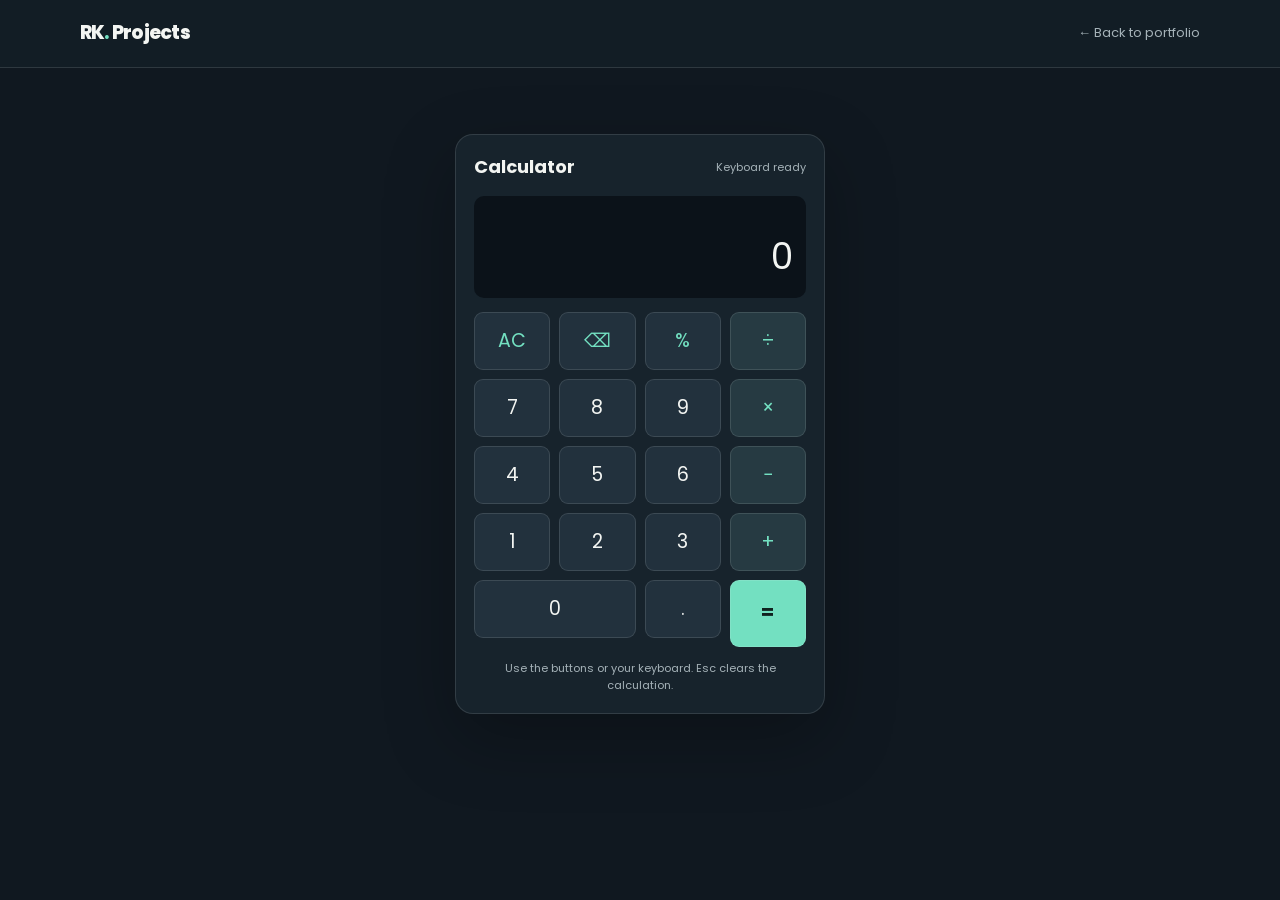
<file: PORTFOLIO-main/projects/calculator.html>
<!doctype html>
<html lang="en">
<head>
  <meta charset="utf-8">
  <meta name="viewport" content="width=device-width, initial-scale=1">
  <meta name="theme-color" content="#101820">
  <title>Calculator | Interactive Demo</title>
  <link rel="stylesheet" href="demo.css">
</head>
<body>
  <header class="demo-topbar">
    <a class="demo-brand" href="../index.html#projects">RK<span>.</span> Projects</a>
    <a class="back-link" href="../index.html#projects">← Back to portfolio</a>
  </header>
  <main class="demo-main calculator-wrap">
    <section class="calculator" aria-label="Calculator">
      <div class="calc-heading"><h1>Calculator</h1><span>Keyboard ready</span></div>
      <div class="calc-display" aria-live="polite" aria-atomic="true">
        <div class="calc-expression" id="calc-expression"></div>
        <div class="calc-result" id="calc-result">0</div>
      </div>
      <div class="calc-keys" id="calc-keys">
        <button class="calc-key function" data-action="clear">AC</button>
        <button class="calc-key function" data-action="backspace" aria-label="Backspace">⌫</button>
        <button class="calc-key function" data-action="percent">%</button>
        <button class="calc-key operator" data-operator="÷">÷</button>
        <button class="calc-key" data-digit="7">7</button><button class="calc-key" data-digit="8">8</button><button class="calc-key" data-digit="9">9</button>
        <button class="calc-key operator" data-operator="×">×</button>
        <button class="calc-key" data-digit="4">4</button><button class="calc-key" data-digit="5">5</button><button class="calc-key" data-digit="6">6</button>
        <button class="calc-key operator" data-operator="−">−</button>
        <button class="calc-key" data-digit="1">1</button><button class="calc-key" data-digit="2">2</button><button class="calc-key" data-digit="3">3</button>
        <button class="calc-key operator" data-operator="+">+</button>
        <button class="calc-key zero" data-digit="0">0</button><button class="calc-key" data-action="decimal">.</button>
        <button class="calc-key equals" data-action="equals">=</button>
      </div>
      <p class="calc-note">Use the buttons or your keyboard. Esc clears the calculation.</p>
    </section>
  </main>
  <script src="calculator.js"></script>
</body>
</html>
</file>
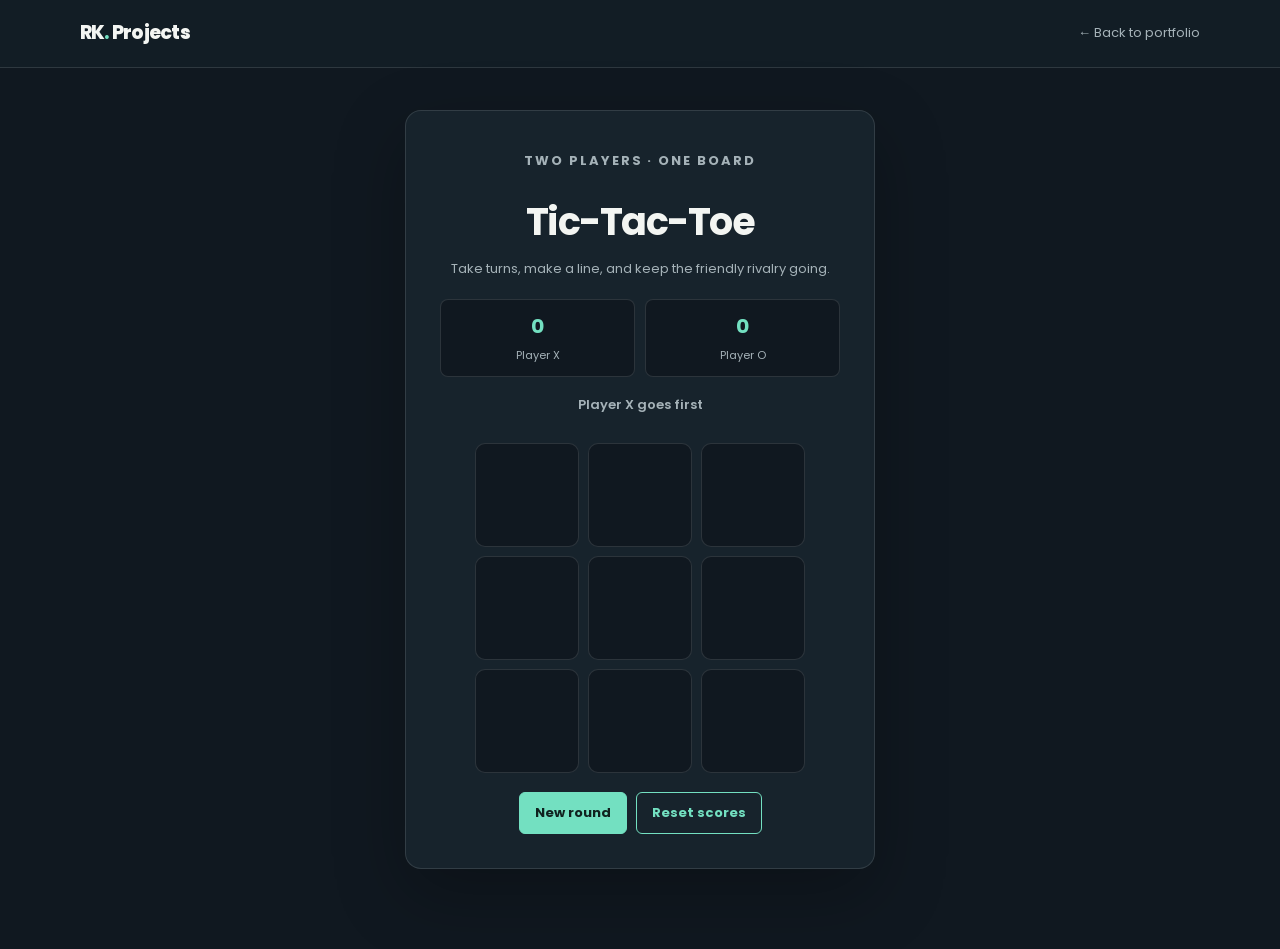
<file: PORTFOLIO-main/projects/tic-tac-toe.html>
<!doctype html>
<html lang="en">
<head>
  <meta charset="utf-8">
  <meta name="viewport" content="width=device-width, initial-scale=1">
  <meta name="theme-color" content="#101820">
  <title>Tic-Tac-Toe | Two Player Demo</title>
  <link rel="stylesheet" href="demo.css">
</head>
<body>
  <header class="demo-topbar">
    <a class="demo-brand" href="../index.html#projects">RK<span>.</span> Projects</a>
    <a class="back-link" href="../index.html#projects">← Back to portfolio</a>
  </header>
  <main class="demo-main game-wrap">
    <section class="game-card" aria-label="Tic-Tac-Toe game">
      <p class="demo-kicker">Two players · One board</p>
      <h1>Tic-Tac-Toe</h1>
      <p>Take turns, make a line, and keep the friendly rivalry going.</p>
      <div class="scoreboard" aria-label="Scores">
        <div class="score"><strong id="score-x">0</strong><span>Player X</span></div>
        <div class="score"><strong id="score-o">0</strong><span>Player O</span></div>
      </div>
      <p class="game-status" id="game-status" aria-live="polite">Player X goes first</p>
      <div class="game-board" id="game-board" role="group" aria-label="Tic-Tac-Toe board">
        <button class="game-cell" type="button" data-cell="0" aria-label="Empty cell 1"></button>
        <button class="game-cell" type="button" data-cell="1" aria-label="Empty cell 2"></button>
        <button class="game-cell" type="button" data-cell="2" aria-label="Empty cell 3"></button>
        <button class="game-cell" type="button" data-cell="3" aria-label="Empty cell 4"></button>
        <button class="game-cell" type="button" data-cell="4" aria-label="Empty cell 5"></button>
        <button class="game-cell" type="button" data-cell="5" aria-label="Empty cell 6"></button>
        <button class="game-cell" type="button" data-cell="6" aria-label="Empty cell 7"></button>
        <button class="game-cell" type="button" data-cell="7" aria-label="Empty cell 8"></button>
        <button class="game-cell" type="button" data-cell="8" aria-label="Empty cell 9"></button>
      </div>
      <div class="game-actions">
        <button class="demo-button" id="new-round" type="button">New round</button>
        <button class="demo-button secondary" id="reset-scores" type="button">Reset scores</button>
      </div>
    </section>
  </main>
  <script src="tic-tac-toe.js"></script>
</body>
</html>
</file>
<file: PORTFOLIO-main/projects/demo.css>
@import url('https://fonts.googleapis.com/css2?family=Poppins:wght@400;500;600;700;800&display=swap');
:root{color-scheme:dark;--bg:#101820;--panel:#17232c;--panel-2:#1d2b35;--text:#f3f5f2;--muted:#a5b2b8;--accent:#73e0c1;--line:rgba(229,240,237,.13);font-family:Poppins,sans-serif}
*{box-sizing:border-box}body{margin:0;background:var(--bg);color:var(--text);font:400 15px/1.6 Poppins,sans-serif}button,input{font:inherit}button,a{-webkit-tap-highlight-color:transparent}a{color:inherit;text-decoration:none}button{cursor:pointer}img{display:block;max-width:100%}button:focus-visible,a:focus-visible,input:focus-visible{outline:2px solid var(--accent);outline-offset:3px}.demo-topbar{min-height:68px;padding:12px max(5vw,calc((100vw - 1120px)/2));display:flex;align-items:center;justify-content:space-between;gap:20px;border-bottom:1px solid var(--line);background:#121d25}.demo-brand{font-weight:800;font-size:19px;letter-spacing:-.04em}.demo-brand span{color:var(--accent)}.back-link{color:var(--muted);font-size:13px}.back-link:hover{color:var(--accent)}.demo-main{width:min(1120px,90%);margin:0 auto;padding:42px 0 80px}.demo-kicker{margin:0 0 8px;color:var(--accent);font-size:12px;font-weight:700;letter-spacing:.15em;text-transform:uppercase}.demo-title{margin:0 0 8px;font-size:clamp(30px,5vw,48px);line-height:1.15;letter-spacing:-.05em}.demo-subtitle{margin:0;color:var(--muted);font-size:14px}.demo-button{min-height:42px;padding:9px 15px;border:1px solid var(--accent);border-radius:6px;background:var(--accent);color:#10221f;font-size:13px;font-weight:700;transition:transform .2s,background .2s}.demo-button:hover{transform:translateY(-2px);background:#8aebcf}.demo-button.secondary{background:transparent;color:var(--accent)}.demo-button.secondary:hover{background:rgba(115,224,193,.1)}

/* Store demo */
.store-nav{position:sticky;top:0;z-index:5;padding:12px max(5vw,calc((100vw - 1120px)/2));display:flex;align-items:center;gap:20px;background:#17232c;border-bottom:1px solid var(--line)}.store-logo{font-size:22px;font-weight:800;letter-spacing:-.06em}.store-logo span{color:#f4b645}.store-search{flex:1;display:flex;min-width:100px}.store-search input{width:100%;min-width:0;padding:10px 12px;border:1px solid #3c505a;border-radius:6px 0 0 6px;background:#101820;color:var(--text)}.store-search button{padding:0 15px;border:0;border-radius:0 6px 6px 0;background:#f4b645;color:#17232c;font-size:18px}.store-cart{border:0;background:transparent;color:var(--text);font-weight:600;white-space:nowrap}.store-cart span{color:#f4b645}.store-hero{margin:24px 0 30px;padding:36px clamp(22px,5vw,56px);display:flex;align-items:center;justify-content:space-between;gap:24px;border-radius:12px;background:linear-gradient(110deg,#253c45,#1b2b38 65%,#3d3020)}.store-hero h1{max-width:600px;margin:0;font-size:clamp(27px,4vw,43px);line-height:1.18;letter-spacing:-.04em}.store-hero p{max-width:500px;margin:12px 0 0;color:#c0cecf}.store-hero-mark{font-size:clamp(55px,9vw,105px);line-height:1}.store-section-head{display:flex;justify-content:space-between;align-items:end;gap:16px;margin:30px 0 16px}.store-section-head h2{margin:0;font-size:23px}.store-section-head p{margin:0;color:var(--muted);font-size:13px}.store-grid{display:grid;grid-template-columns:repeat(4,minmax(0,1fr));gap:16px}.store-card{overflow:hidden;border:1px solid var(--line);border-radius:9px;background:var(--panel);display:flex;flex-direction:column}.store-card img{width:100%;height:155px;object-fit:cover;background:var(--panel-2)}.store-card-content{flex:1;padding:13px;display:flex;flex-direction:column}.store-category{margin:0 0 4px;color:var(--accent);font-size:10px;letter-spacing:.1em;text-transform:uppercase}.store-card h3{margin:0 0 6px;font-size:14px}.store-card p{margin:0 0 12px;color:var(--muted);font-size:12px}.store-card-bottom{margin-top:auto;display:flex;align-items:center;justify-content:space-between;gap:8px}.store-price{font-size:14px;font-weight:700}.store-add{padding:7px 10px;border:0;border-radius:5px;background:#f4b645;color:#17232c;font-size:11px;font-weight:700}.store-add:hover{background:#ffd178}.store-empty{grid-column:1/-1;padding:35px;border:1px dashed var(--line);border-radius:8px;color:var(--muted);text-align:center}.cart-panel{position:fixed;z-index:10;top:0;right:0;width:min(390px,100%);height:100vh;padding:22px;background:#17232c;box-shadow:-20px 0 50px #0007;transform:translateX(105%);transition:transform .25s ease}.cart-panel.open{transform:translateX(0)}.cart-panel-head{display:flex;align-items:center;justify-content:space-between;border-bottom:1px solid var(--line);padding-bottom:14px}.cart-panel-head h2{margin:0;font-size:20px}.cart-close{border:0;background:none;color:var(--text);font-size:24px}.cart-items{max-height:65vh;overflow:auto}.cart-row{display:flex;justify-content:space-between;gap:12px;padding:14px 0;border-bottom:1px solid var(--line)}.cart-row small{display:block;color:var(--muted)}.cart-row button{border:1px solid var(--line);border-radius:4px;background:transparent;color:var(--muted)}.cart-total{display:flex;justify-content:space-between;margin-top:18px;font-weight:700}

/* Gallery demo */
.gallery-toolbar{margin:26px 0 22px;display:flex;flex-wrap:wrap;gap:9px}.filter-button{padding:8px 14px;border:1px solid var(--line);border-radius:999px;background:transparent;color:var(--muted);font-size:12px}.filter-button:hover,.filter-button.active{border-color:var(--accent);background:rgba(115,224,193,.12);color:var(--accent)}.gallery-grid{display:grid;grid-template-columns:repeat(3,minmax(0,1fr));grid-auto-rows:220px;gap:14px}.gallery-card{position:relative;overflow:hidden;padding:0;border:1px solid var(--line);border-radius:9px;background:var(--panel);text-align:left}.gallery-card[hidden]{display:none}.gallery-card img{width:100%;height:100%;object-fit:cover;transition:transform .35s}.gallery-card:hover img{transform:scale(1.06)}.gallery-caption{position:absolute;inset:auto 0 0;padding:35px 15px 13px;background:linear-gradient(transparent,#07111be8);color:#fff}.gallery-caption strong{display:block;font-size:14px}.gallery-caption small{color:#c7d1d5;font-size:11px}.gallery-card:nth-child(3n+1){grid-row:span 1}.lightbox{position:fixed;z-index:20;inset:0;padding:5vw;display:none;place-items:center;background:#070d14eF}.lightbox.open{display:grid}.lightbox img{max-width:min(100%,1000px);max-height:78vh;border-radius:8px;object-fit:contain}.lightbox-close{position:absolute;top:20px;right:25px;border:0;background:none;color:#fff;font-size:38px}.lightbox-title{position:absolute;bottom:20px;color:#fff;font-size:13px}

/* Calculator demo */
.calculator-wrap{min-height:calc(100vh - 150px);display:grid;place-items:center}.calculator{width:min(370px,100%);padding:18px;border:1px solid var(--line);border-radius:18px;background:#17232c;box-shadow:0 25px 70px #0004}.calc-heading{display:flex;justify-content:space-between;align-items:center;margin-bottom:14px}.calc-heading h1{margin:0;font-size:18px}.calc-heading span{color:var(--muted);font-size:11px}.calc-display{min-height:100px;padding:13px;display:flex;flex-direction:column;justify-content:end;align-items:flex-end;overflow:hidden;border-radius:10px;background:#0b1219}.calc-expression{min-height:20px;color:var(--muted);font-size:13px}.calc-result{width:100%;overflow:hidden;color:var(--text);font-size:35px;text-align:right;text-overflow:ellipsis}.calc-keys{margin-top:14px;display:grid;grid-template-columns:repeat(4,1fr);gap:9px}.calc-key{min-height:58px;border:1px solid var(--line);border-radius:9px;background:#22313d;color:var(--text);font-size:19px}.calc-key:hover{background:#2b3d49}.calc-key.function{color:var(--accent)}.calc-key.operator{background:#263a42;color:var(--accent)}.calc-key.equals{grid-row:span 2;background:var(--accent);color:#10221f;font-weight:700}.calc-key.zero{grid-column:span 2}.calc-note{margin:13px 0 0;color:var(--muted);font-size:11px;text-align:center}

/* Tic-tac-toe demo */
.game-wrap{min-height:calc(100vh - 150px);display:grid;place-items:center}.game-card{width:min(470px,100%);padding:clamp(20px,5vw,34px);border:1px solid var(--line);border-radius:16px;background:var(--panel);text-align:center;box-shadow:0 25px 70px #0004}.game-card h1{margin:0;font-size:clamp(28px,6vw,38px);letter-spacing:-.04em}.game-card>p{margin:6px 0 20px;color:var(--muted);font-size:13px}.scoreboard{margin-bottom:18px;display:grid;grid-template-columns:repeat(2,1fr);gap:10px}.score{padding:10px;border:1px solid var(--line);border-radius:8px;background:#101820}.score strong{display:block;color:var(--accent);font-size:20px}.score span{color:var(--muted);font-size:11px}.game-status{min-height:28px;margin:0 0 12px;color:#dce8e7;font-weight:600}.game-board{width:min(100%,330px);margin:0 auto 19px;display:grid;grid-template-columns:repeat(3,1fr);gap:9px}.game-cell{aspect-ratio:1;border:1px solid var(--line);border-radius:10px;background:#101820;color:var(--accent);font-size:clamp(38px,12vw,60px);font-weight:700;transition:background .18s,transform .18s}.game-cell:hover:enabled{transform:translateY(-2px);background:#1d2b35}.game-cell.o{color:#d49cff}.game-actions{display:flex;justify-content:center;gap:9px;flex-wrap:wrap}

@media(max-width:900px){.store-grid{grid-template-columns:repeat(2,minmax(0,1fr))}.gallery-grid{grid-template-columns:repeat(2,minmax(0,1fr));grid-auto-rows:210px}}
@media(max-width:600px){.demo-topbar{padding-inline:5%;}.demo-main{width:90%;padding-top:30px}.store-nav{gap:10px;padding-inline:4%}.store-logo{font-size:18px}.store-cart{font-size:12px}.store-hero{align-items:flex-start}.store-hero-mark{display:none}.store-grid{grid-template-columns:1fr 1fr;gap:10px}.store-card img{height:120px}.store-card-content{padding:10px}.store-add{padding:7px}.gallery-grid{grid-template-columns:1fr;grid-auto-rows:230px}.calc-key{min-height:54px}.gallery-toolbar{gap:7px}.filter-button{padding:7px 11px}}
@media(max-width:360px){.store-grid{grid-template-columns:1fr}.store-card img{height:180px}.store-nav{flex-wrap:wrap}.store-search{order:3;flex-basis:100%}}
@media(prefers-reduced-motion:reduce){*,*::before,*::after{scroll-behavior:auto!important;transition-duration:.01ms!important}}
.game-cell.winner{border-color:var(--accent);background:rgba(115,224,193,.16);box-shadow:inset 0 0 0 1px var(--accent)}
</file>
